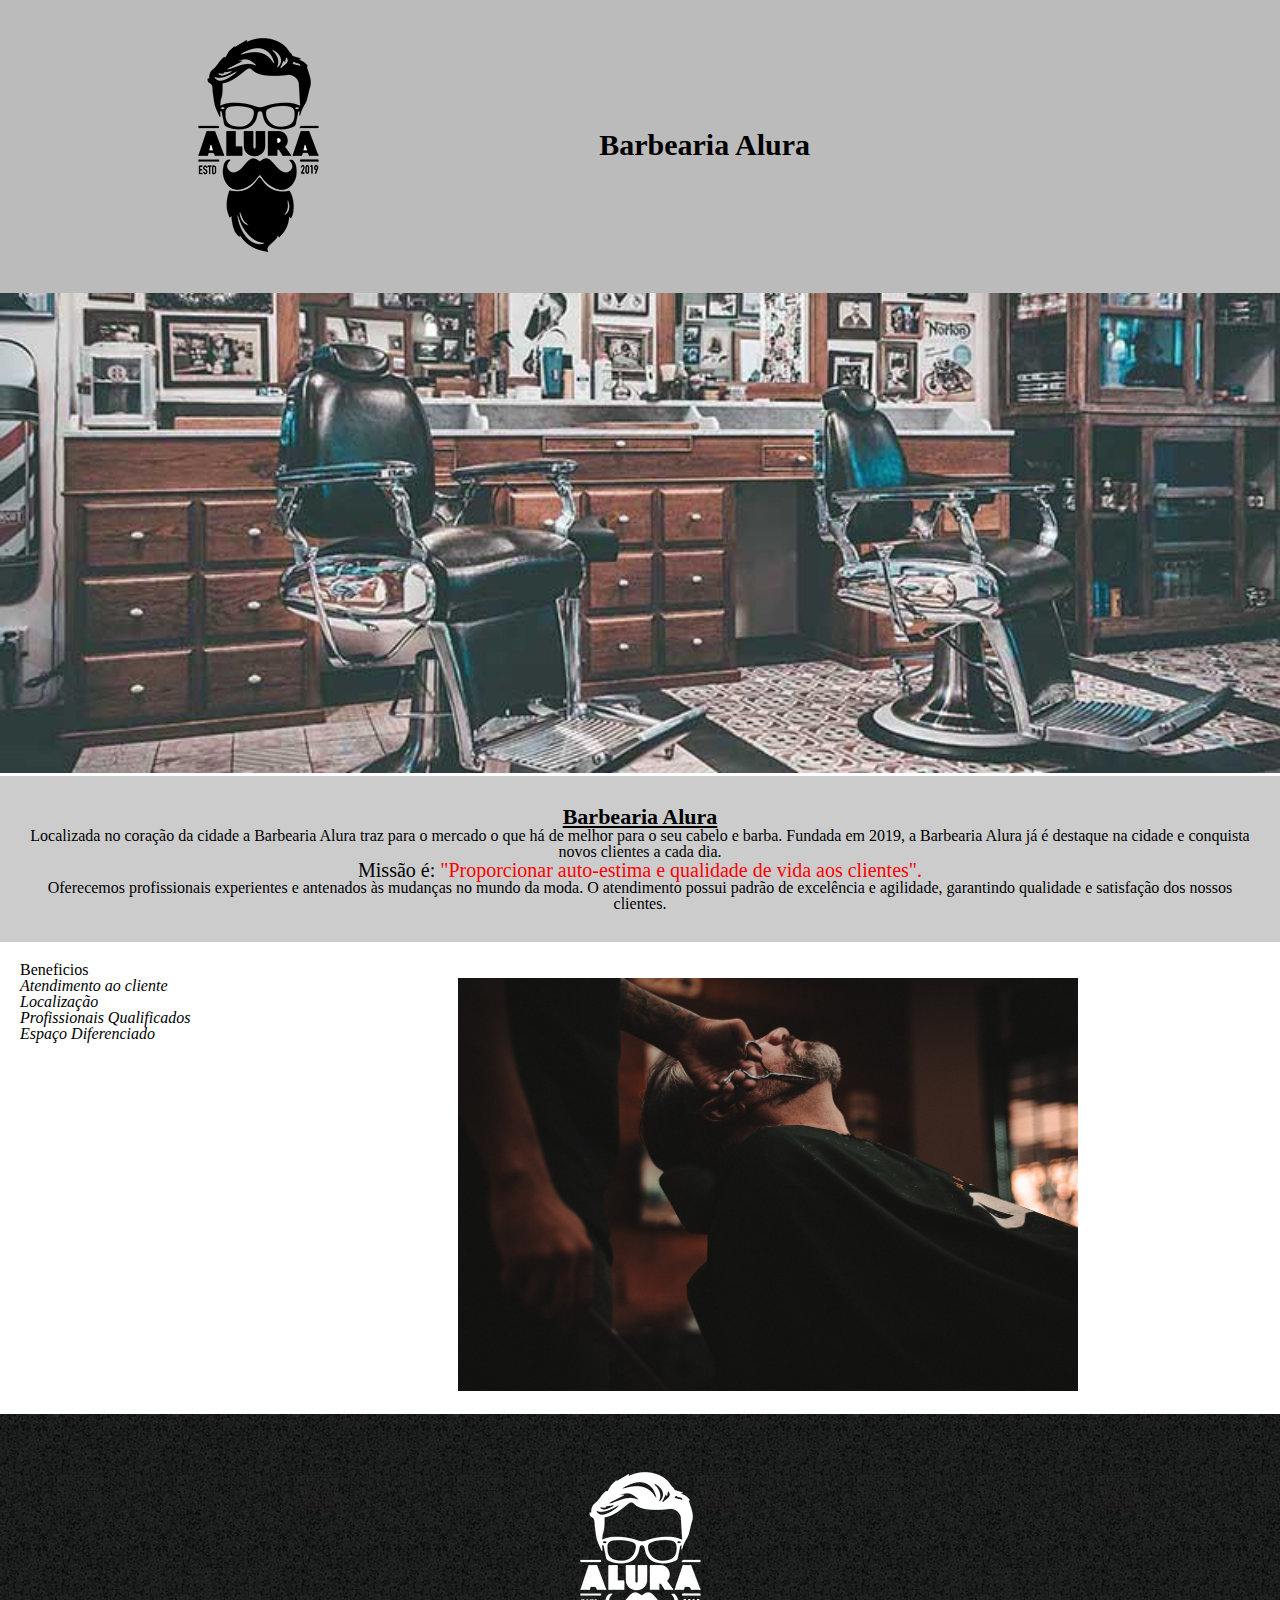
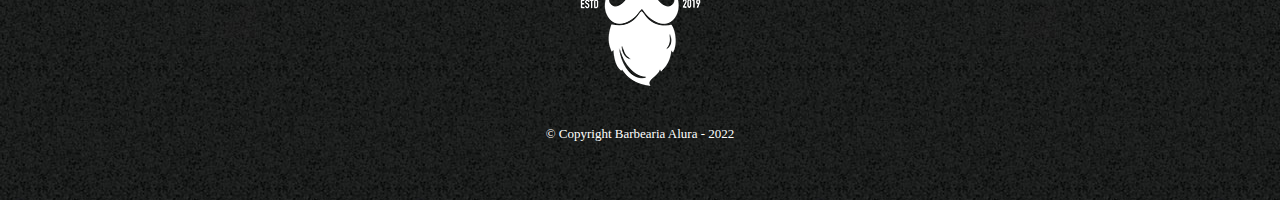
<file: ModuloHtmlCss/index.html>
<!DOCTYPE html>
<html lang="pt-br">

<head>
    <meta charset="UTF-8">
    <title>Barbearia Alura </title>
    <link rel="stylesheet" href="reset.css">
    <link rel="stylesheet" href="style-home.css">
</head>

<body>

    <header>
        <div class="titulo">
            <h1><img src="logo.png" alt="Logo da Barbearia"></h1>
            <div class="tituloPrincipal">
                <h2>Barbearia Alura</h2>
            </div>
        </div>
    </header>

    <div>
        <img id="banner" src="banner.jpg" alt="São duas cadeiras de salão vazias">
    </div>
    
    <div class="principal">
        <h2 class="tituloCentralizado">Barbearia Alura</h2>
        <p> Localizada no coração da cidade a <strong>Barbearia Alura</strong> traz para o mercado o que há de melhor
            para o
            seu
            cabelo e barba. Fundada em 2019, a Barbearia Alura já é destaque na cidade e conquista novos clientes a cada
            dia.
        </p>

        <p id="missao"> <em> Missão é: <strong>"Proporcionar auto-estima e qualidade de vida aos
                    clientes".</strong> </em> </p>

        <p> Oferecemos profissionais experientes e antenados às mudanças no mundo da moda. O atendimento possui padrão
            de
            excelência e agilidade, garantindo qualidade e satisfação dos nossos clientes.</p>
    </div>

    <div class="beneficios">
        <h3 class="tituloCentralizado">Beneficios</h3>
        <ul>
            <li class="itens">Atendimento ao cliente</li>
            <li class="itens">Localização</li>
            <li class="itens">Profissionais Qualificados</li>
            <li class="itens">Espaço Diferenciado</li>
        </ul>

        <img src="beneficios.jpg" alt="Cabeleireiro fazendo a barba de seu cliente " class="imagemBeneficios">
    </div>
    <footer>
        <img src="logo-branco.png" alt="Logo da barbearia na cor branca">
        <p class="copyright">&copy; Copyright Barbearia Alura - 2022</p>
    </footer>

</body>

</html>
</file>
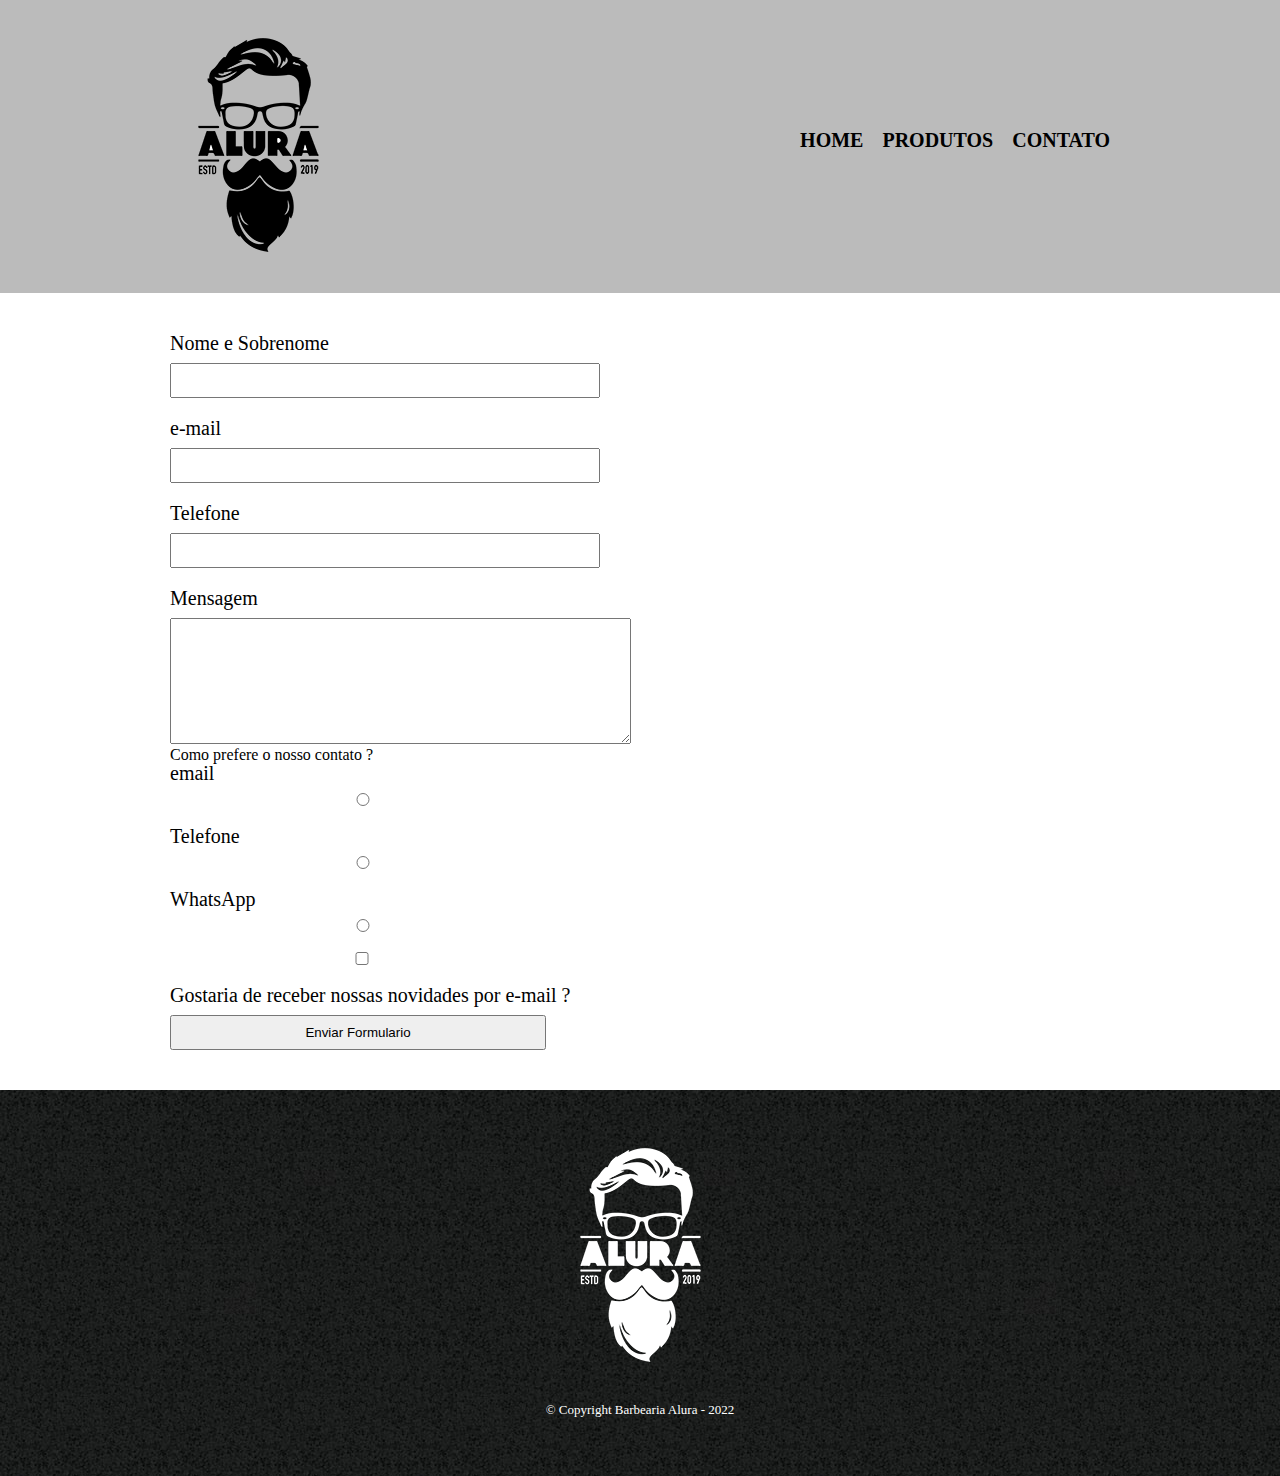
<file: ModuloHtmlCss/contatos.html>
<!DOCTYPE html>
<html>

<head>
    <meta charset="UT-8">
    <title>Contato - Barbearia Alura</title>
    <link rel="stylesheet" href="reset.css">
    <link rel="stylesheet" href="style.css">
</head>

<body>
    <header>
        <div class="caixa">
            <h1>
                <img src="logo.png" alt="Logo da Barbearia">
            </h1>
            <nav>
                <ul class="navegacao">
                    <li><a href="index.html">Home</a> </li>
                    <li><a href="produtos.html">Produtos</a> </li>
                    <li><a href="http://google.com">Contato</a> </li>
                </ul>
            </nav>
        </div>

    </header>
    <main>
        <form class="formulario">
            <label for="nomeSobrenome">Nome e Sobrenome</label>
            <input type="text" id="nomeSobrenome">

            <label for="email">e-mail</label>
            <input type="text" id="email">

            <label for="telefone">Telefone</label>
            <input type="text" id="telefone">

            <label for="mensagem">Mensagem</label>
            <textarea cols="55" rows="8" id="mensagem"></textarea>

            <div>
                <p>Como prefere o nosso contato ?</p>
                <label for="radio-email">email</label>
                <input type="radio" name="contato" value="email" id="radio-email">

                <label for="radio-telefone">Telefone</label>
                <input type="radio" name="contato" value="telefone" id="radio-telefone">

                <label for="whatsapp">WhatsApp</label>
                <input type="radio" name="contato" value="WhatsApp" id="whatsapp">
            </div>

            <label><input type="checkbox"> Gostaria de receber nossas novidades por e-mail ?</label>
            <input type="submit" value="Enviar Formulario">
        </form>
    </main>

    <footer>
        <img src="logo-branco.png" alt="Logo da barbearia na cor branca">
        <p class="copyright">&copy; Copyright Barbearia Alura - 2022</p>
    </footer>
</body>

</html>
</file>
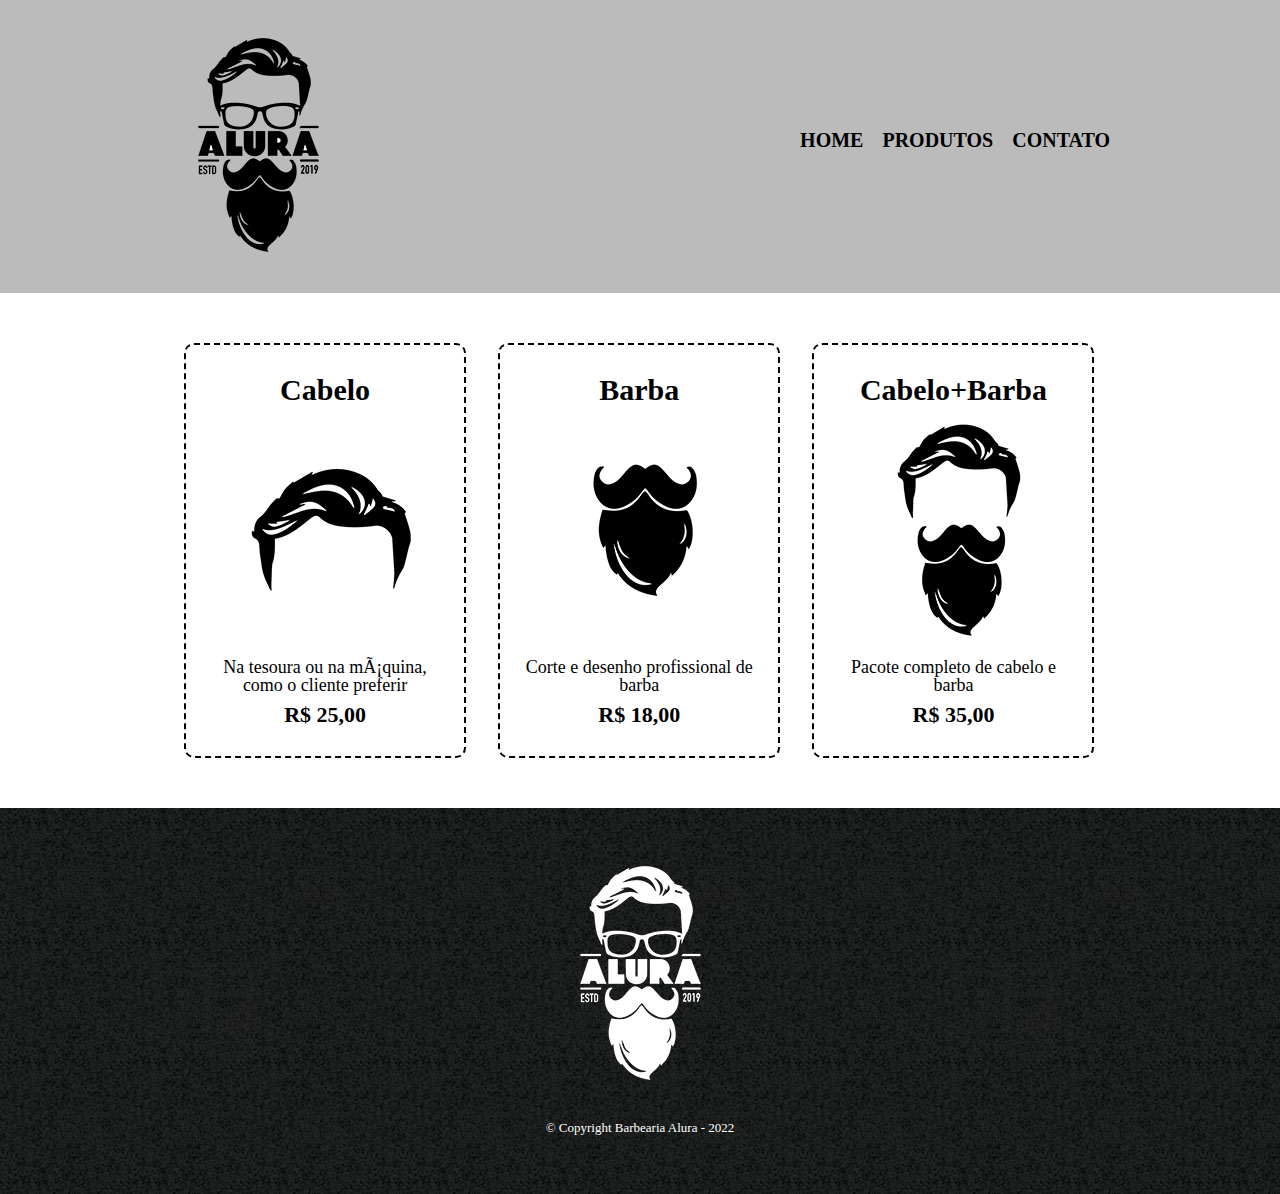
<file: ModuloHtmlCss/produtos.html>
<!DOCTYPE html>
<html>

<head>
    <meta charset="UT-8">
    <title>Produtos - Barbearia Alura</title>
    <link rel="stylesheet" href="reset.css">
    <link rel="stylesheet" href="style.css">
</head>

<body>
    <header>
        <div class="caixa">
            <h1>
                <img src="logo.png" alt="Logo da Barbearia">
            </h1>
            <nav>
                <ul class="navegacao">
                    <li><a href="index.html">Home</a> </li>
                    <li><a href="produtos.html">Produtos</a> </li>
                    <li><a href="http://google.com">Contato</a> </li>
                </ul>
            </nav>
        </div>

    </header>
    <main>
        <ul class="produtos">
            <li>
                <h2>Cabelo</h2>
                <img src="cabelo.jpg" alt="Uma imagem de um corte de cabelo">
                <p class="descricaoProduto">Na tesoura ou na máquina, como o cliente preferir</p>
                <p class="precoProduto">R$ 25,00</p>
            </li>
            <li>
                <h2>Barba</h2>
                <img src="barba.jpg" alt="Uma imagem de uma barba">
                <p class="descricaoProduto">Corte e desenho profissional de barba</p>
                <p class="precoProduto">R$ 18,00</p>
            </li>
            <li>
                <h2>Cabelo+Barba</h2 alt="Uma imagem de um corte de cabelo e barba">
                <img src="cabelo+barba.jpg">
                <p class="descricaoProduto">Pacote completo de cabelo e barba</p>
                <p class="precoProduto">R$ 35,00</p>
            </li>
        </ul>
    </main>
    <footer>
        <img src="logo-branco.png" alt="Logo da barbearia na cor branca">
        <p class="copyright">&copy; Copyright Barbearia Alura - 2022</p>
    </footer>
</body>

</html>
</file>
<file: ModuloHtmlCss/style-home.css>
header {
  background: #bbbbbb;
  padding: 20px 0;

}

.titulo {
  position: relative;
  width: 940px;
  margin: 0 auto;
}

.tituloPrincipal {
  position: absolute;
  top: 110px;
  right: 300px;
  font-size: 30px;
  font-weight: bolder;
}

/* marcador serve para apenas uma tag marcador == id... e tem que ter o jogo da velha #*/
#banner {
  width: 100%;
}

.principal {
  background: #CCCCCC;
  padding: 30px;
}
.principal h2{
  font-size: 22px;
  font-weight: bolder;
  text-align: center;
  text-decoration: underline;
}

.principal p{
  text-align: center;
}
#missao {
  font-size: 20px;
}

em strong {
  color: #FF0000;
}

/* classe serve para varias tags */
.itens {
  font-style: italic;
}

.beneficios {
  background-color: #FFFFFF;
  padding: 20px;
}

ul {
  display: inline-block;
  vertical-align: top;
  width: 20%;
  margin-right: 15%;
}

.imagemBeneficios {
  width: 50%;
}

footer {
  text-align: center;
  background: url("bg.jpg");
  padding: 40px 0;
}

.copyright {
  color: #ffffff;
  font-size: 13px;
  margin: 20px 0;
}
</file>
<file: ModuloHtmlCss/style.css>
header {
    background: #bbbbbb;
    padding: 20px 0;

}

.caixa {
    position: relative;
    width: 940px;
    margin: 0 auto;
}

nav {
    position: absolute;
    top: 110px;
    right: 0;
}

nav li {
    display: inline;
    margin-left: 15px;
}

nav a {
    text-transform: uppercase;
    color: #000000;
    font-weight: bold;
    font-size: 20px;
    text-decoration: none;
}

nav a:hover {
    color: #00BFFF;
    text-decoration: underline;
}

.produtos {
    width: 940px;
    margin: 50px auto;
}

.produtos li {
    display: inline-block;
    text-align: center;
    width: 30%;
    vertical-align: top;
    margin: 0 1.5%;
    padding: 30px 20px;
    box-sizing: border-box;
    border: 2px dashed #000000;
    border-radius: 10px;
}

.produtos li:hover {
    border-color: #00BFFF;
}

.produtos li:active {
    border-color: #088C19;
}

.produtos li:hover h2 {
    font-size: 35px;
}

.produtos h2 {
    font-size: 30px;
    font-weight: bold;
}

.descricaoProduto {
    font-size: 18px;
}

.precoProduto {
    font-size: 22px;
    font-weight: bold;
    margin-top: 10px;
}

footer {
    text-align: center;
    background: url("bg.jpg");
    padding: 40px 0;
}

.copyright {
    color: #ffffff;
    font-size: 13px;
    margin: 20px 0;
}

main{
    width: 940px;
    margin: 0 auto;
}
.formulario{
    margin: 40px 0;
}
.formulario label{
    display: block;
    font-size: 20px;
    margin-bottom: 10px;
}
.formulario input{
    display: block;
    margin-bottom: 20px;
    padding: 8px 25px;
    width: 40%;
}
</file>
